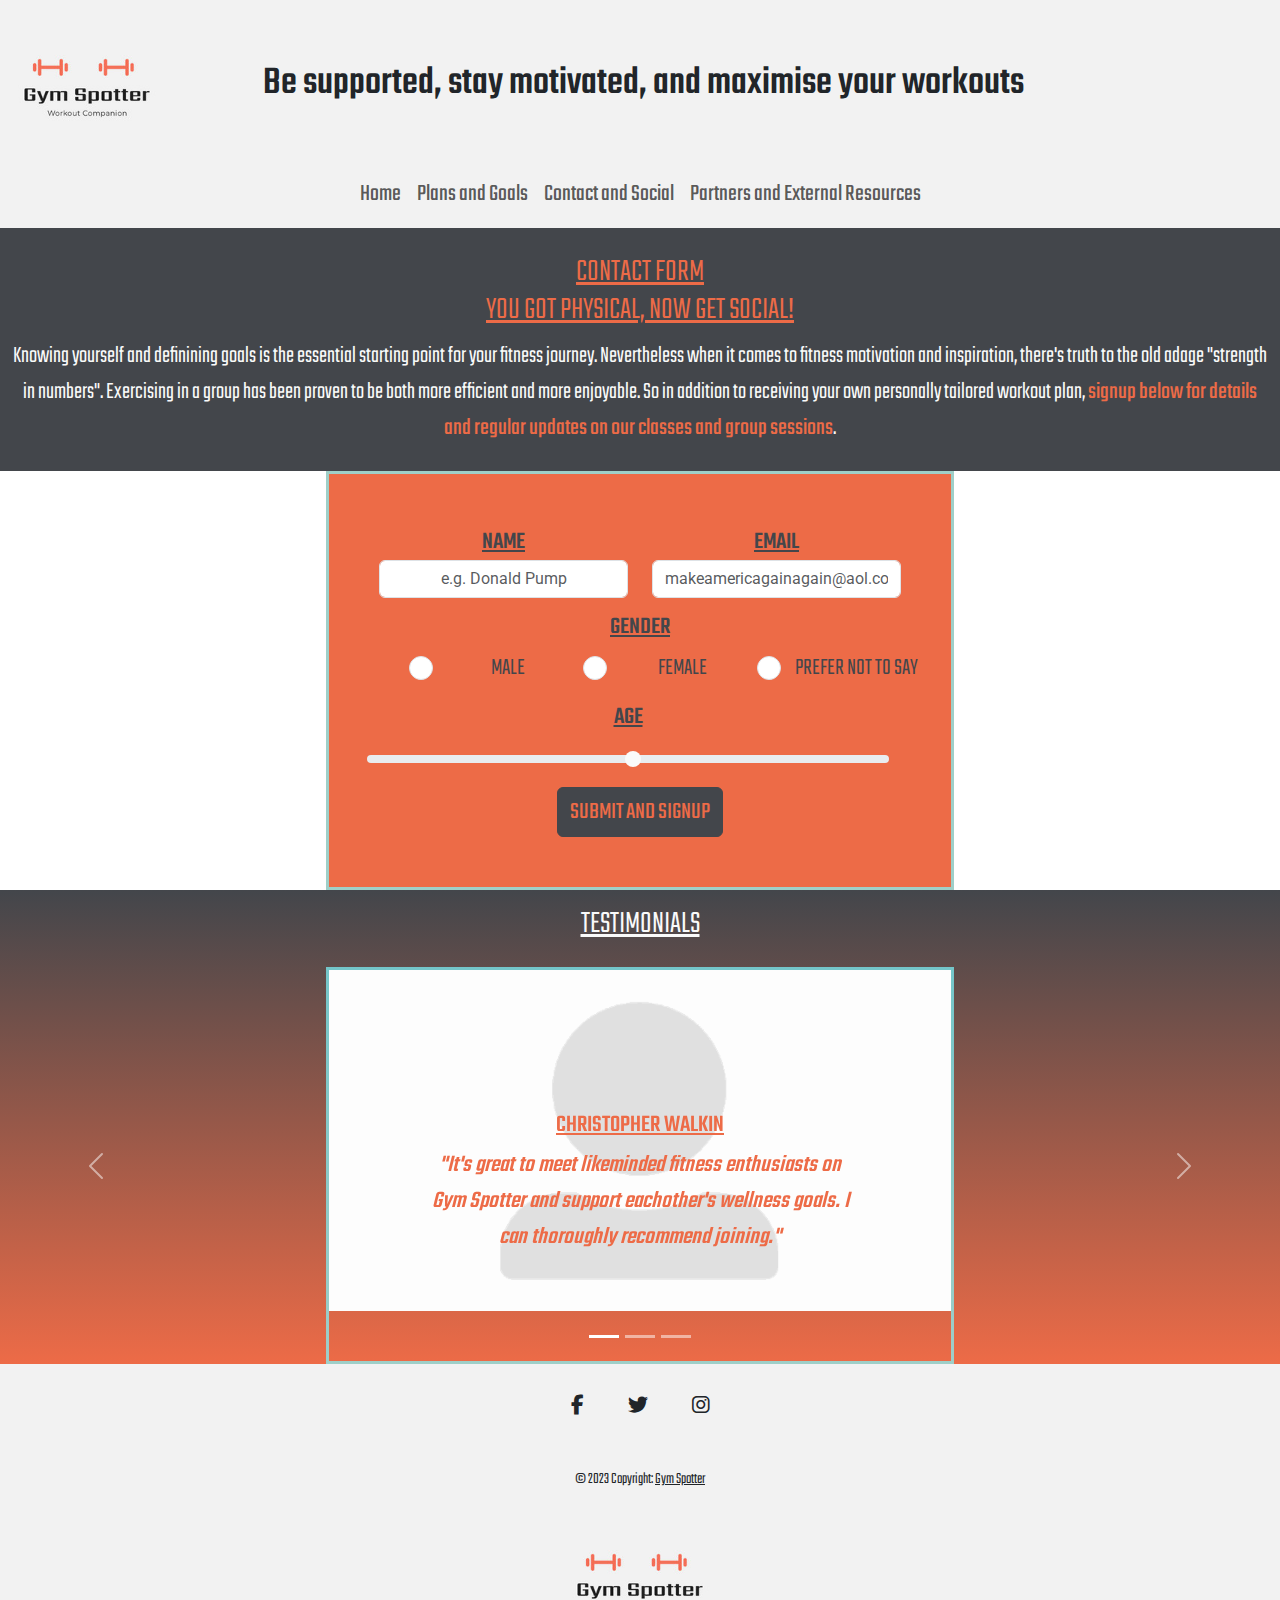
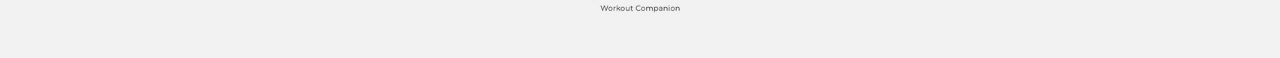
<file: contact.html>
<!DOCTYPE html>
<html lang="en">

<head>
    <meta charset="UTF-8">
    <meta http-equiv="X-UA-Compatible" content="IE=edge">
    <meta name="viewport" content="width=device-width, initial-scale=1.0">
    <link rel="stylesheet" type="text/css"
        href="https://cdn.jsdelivr.net/npm/bootstrap@5.3.0-alpha3/dist/css/bootstrap.min.css">
    <link rel="preconnect" href="https://fonts.googleapis.com">
    <link rel="preconnect" href="https://fonts.gstatic.com" crossorigin>
    <link href="https://fonts.googleapis.com/css2?family=Roboto&family=Teko:wght@300;500&display=swap" rel="stylesheet">
    <link rel="stylesheet" href="https://cdnjs.cloudflare.com/ajax/libs/font-awesome/6.4.0/css/all.min.css">
    <link rel="stylesheet" type="text/css" href="assets/css/style.css">
    <title>Gym Spotter</title>
</head>
<body>

    <!-- Header same across all pages includes main navigation and heading -->
    <header>
        <nav class="navbar navbar-expand-sm navbar-light container-fluid flex-column">
            <div class="d-flex flex-column flex-md-row container-fluid justify-content-between align-items-center">
                <a class="navbar-brand navbar-logo" href="index.html">
                    <img src="assets/images/gym-spotter-logo.jpg" alt="Gym Spotter Logo">
                </a>
                <div class="title-text">
                    <h1>Be supported, stay motivated, and maximise your workouts</h1>
                </div>
                <div id="spacerbox"></div>
            </div>
            <button class="navbar-toggler align-self-start" type="button" data-bs-toggle="collapse"
                data-bs-target="#navbarNav" aria-controls="navbarNav" aria-expanded="false"
                aria-label="Toggle navigation">
                <span class="navbar-toggler-icon"></span>
            </button>
            <div class="collapse navbar-collapse" id="navbarNav">
                <ul class="navbar-nav">
                    <li class="nav-item">
                        <a class="nav-link" href="index.html">Home</a>
                    </li>
                    <li class="nav-item">
                        <a class="nav-link" href="plansandgoals.html">Plans and Goals</a>
                    </li>
                    <li class="nav-item active">
                        <a class="nav-link" href="contact.html">Contact and Social <span
                                class="sr-only">(current)</span></a>
                    </li>
                    <li class="nav-item">
                        <a class="nav-link" href="externalresources.html">Partners and External Resources</a>
                    </li>
                </ul>
            </div>
        </nav>
    </header>
    <main>

        <!-- Contact form section one for desktop and one for mobile -->
        <section>
            <div class="container-fluid d-none d-md-block social-intro">
                <h2>Contact Form <br>
                    You got physical, now get social!
                </h2>
                <p>
                    Knowing yourself and definining goals is the essential starting point for your fitness journey.
                    Nevertheless when it comes to fitness motivation and inspiration, there's truth to the old adage
                    "strength in numbers". Exercising in a group has been proven to be both more efficient and more
                    enjoyable. So in addition to receiving your own personally tailored workout plan, <strong>signup
                        below for details and regular updates on our classes and group sessions</strong>.
                </p>
            </div>

            <!--Mobile contact form first includes link to separate thank you page after submission-->
            <div class="mobile-social d-md-none">
                <h2>Contact Form <br>You got physical, now get social!
                </h2>
                <p>Group workouts are proven to be more effective, so signup to receive our full group class scheduling
                    as well as your personal plan and regular tips.</p>
                <div class="form-small">
                    <form class="d-md-none" action="thankyou.html" target="_blank">
                        <div class="row">
                            <div class="form-group col">
                                <label for="inputname-mobile">Name</label>
                                <input type="text" class="form-control" id="inputname-mobile" placeholder="e.g. Donald Pump">
                            </div>
                            <div class="form-group col">
                                <label for="inputemail-mobile">Email</label>
                                <input type="email" class="form-control" id="inputemail-mobile"
                                    placeholder="makeamericagainagain@aol.com">
                            </div>
                        </div>
                        <div class="row gender-small g-0">
                            <label for="gender-small">Gender</label>
                            <div class="form-check">
                                <input class="form-check-input" type="radio" name="flexRadioDefault" id="male-mobile"
                                    value="male">
                                <label class="form-check-label" for="male-mobile">Male</label>
                            </div>
                            <div class="form-check">
                                <input class="form-check-input" type="radio" name="flexRadioDefault" id="female-mobile"
                                    value="female">
                                <label class="form-check-label" for="female-mobile">Female</label>
                            </div>
                            <div class="form-check">
                                <input class="form-check-input" type="radio" name="flexRadioDefault"
                                    id="notspecified-mobile" value="prefernottosay">
                                <label class="form-check-label" for="notspecified-mobile">Prefer Not To Say</label>
                            </div>
                        </div>
                        <div class="row mobile-age">
                            <div class="col-sm-2">
                                <label for="mobile-age">Age</label>
                                <br>
                                <input type="number" id="mobile-age">
                            </div>
                        </div>
                        <div class="form-submit-mobile">
                            <button type="submit" class="btn btn-primary submit-mobile">Submit and Signup</button>
                        </div>
                </div>
                </form>
            </div>
            </div>

            <!-- Desktop contact form includes link to separate thank you page after submission -->
            <div class="d-none d-md-block container-fluid form-background">
                <div class="contact-form-md">
                    <form class="d-none d-md-block" action="thankyou.html" target="_blank">
                        <div class="row">
                            <div class="form-group col-sm-6">
                                <label for="inputname">Name</label>
                                <input type="name" class="form-control" id="inputname" placeholder="e.g. Donald Pump">
                            </div>
                            <div class="form-group col-sm-6">
                                <label for="inputemail">Email</label>
                                <input type="email" class="form-control" id="inputemail"
                                    placeholder="makeamericagainagain@aol.com">
                            </div>
                        </div>
                        <div class="row d-none d-md-block gender">
                            <h3>Gender</h3>
                            <div class="row gender-radio">
                                <div class="form-check col-md-4">
                                    <input class="form-check-input" type="radio" name="flexRadioDefault" id="male"
                                        value="male">
                                    <label class="form-check-label" for="male">Male</label>
                                </div>
                                <div class="form-check col-md-4">
                                    <input class="form-check-input" type="radio" name="flexRadioDefault" id="female"
                                        value="female">
                                    <label class="form-check-label" for="female">Female</label>
                                </div>
                                <div class="form-check col-md-4">
                                    <input class="form-check-input" type="radio" name="flexRadioDefault"
                                        id="notspecified" value="prefernottosay">
                                    <label class="form-check-label" for="notspecified">Prefer Not To Say</label>
                                </div>
                            </div>
                            <div class="row age">
                                <label for="age" class="form-label">
                                    <h3>Age</h3>
                                </label>
                                <input type="range" id="age" class="form-range" min="18" max="65" id="age"
                                    oninput="rangevalue.innerText = this.value">
                                <p id="rangevalue"></p>
                            </div>
                            <div class="form-submit">
                                <button type="submit" class="btn btn-primary">Submit and Signup</button>
                            </div>
                </div>
            </div>

            </div>
        </section>

        <!-- Example testimonial section bootstrap carousel -->
        <section>
            <div class="carousel-container">
                <div>
                    <h2 class="testimonial-header">Testimonials
                    </h2>
                </div>
                <div id="testimonial-carousel" class="carousel slide" data-bs-ride="carousel">
                    <div class="carousel-indicators">
                        <button type="button" data-bs-target="#testimonial-carousel" data-bs-slide-to="0" class="active"
                            aria-current="true" aria-label="Slide 1"></button>
                        <button type="button" data-bs-target="#testimonial-carousel" data-bs-slide-to="1"
                            aria-label="Slide 2"></button>
                        <button type="button" data-bs-target="#testimonial-carousel" data-bs-slide-to="2"
                            aria-label="Slide 3"></button>
                    </div>
                    <div class="carousel-inner">
                        <div class="carousel-item active">
                            <img src="assets/images/testimonial-placeholder-2.png" class="d-block w-100 carousel-image"
                                alt="Testimonial 1">
                            <div class="carousel-caption d-block">
                                <h5>Christopher Walkin</h5>
                                <p><em>"It's great to meet likeminded fitness enthusiasts on Gym Spotter and support
                                        eachother's wellness goals. I can thoroughly recommend joining."</em></p>
                            </div>
                        </div>
                        <div class="carousel-item">
                            <img src="assets/images/testimonial-placeholder-2.png" class="d-block w-100 carousel-image"
                                alt="Testimonial 2">
                            <div class="carousel-caption d-block">
                                <h5>Marge Slimson</h5>
                                <p><em>"Gym Spotter's wealth of information has given me the knowledge and confidence to
                                        develop my own workout plan, and what's more - stick to it!"</em></p>
                            </div>
                        </div>
                        <div class="carousel-item">
                            <img src="assets/images/testimonial-placeholder-2.png" class="d-block w-100 carousel-image"
                                alt="Testimonial 3">
                            <div class="carousel-caption d-block">
                                <h5>Jonny B. Liftin</h5>
                                <p><em>"I love bossing the group sessions and showing everyone how strong I am, but if
                                        anything the groups and plans could be even tougher."</em></p>
                            </div>
                        </div>
                    </div>
                    <button class="carousel-control-prev" type="button" data-bs-target="#testimonial-carousel"
                        data-bs-slide="prev">
                        <span class="carousel-control-prev-icon" aria-hidden="true"></span>
                        <span class="visually-hidden">Previous</span>
                    </button>
                    <button class="carousel-control-next" type="button" data-bs-target="#testimonial-carousel"
                        data-bs-slide="next">
                        <span class="carousel-control-next-icon" aria-hidden="true"></span>
                        <span class="visually-hidden">Next</span>
                    </button>
                </div>
            </div>
        </section>
    </main>

    <!-- Footer including logo and external social media links same across all pages -->
    <footer>
        <div class="text-center text-white social-footer">
            <div class="container pt-3">
                <section class="mb-3">
                    <a class="btn btn-link btn-floating btn-lg text-dark m-1" aria-label="Facebook Link"
                        href="https://www.facebook.com/" target="_blank" role="button" data-mdb-ripple-color="dark"><i
                            class="fab fa-facebook-f"></i></a>
                    <a class="btn btn-link btn-floating btn-lg text-dark m-1" aria-label="Twitter Link"
                        href="https://twitter.com/" target="_href" role="button" data-mdb-ripple-color="dark"><i
                            class="fab fa-twitter"></i></a>
                    <a class="btn btn-link btn-floating btn-lg text-dark m-1" aria-label="Instagram Link"
                        href="https://www.instagram.com/" target="_blank" role="button" data-mdb-ripple-color="dark"><i
                            class="fab fa-instagram"></i></a>
            </div>
            </section>
            <div class="text-center text-dark p-3 copy-div">
                © 2023 Copyright:
                <a class="text-dark" href="index.html">Gym Spotter</a>
            </div>

            <div class="footer-logo">
                <a class="navbar-brand navbar-logo" href="index.html">
                    <img src="assets/images/gym-spotter-logo.jpg" alt="Gym Spotter Logo">
                </a>
            </div>
    </footer>

    <!-- Scripts -->
    <script src="https://cdnjs.cloudflare.com/ajax/libs/bootstrap/5.3.0/js/bootstrap.min.js"
        integrity="sha512-3dZ9wIrMMij8rOH7X3kLfXAzwtcHpuYpEgQg1OA4QAob1e81H8ntUQmQm3pBudqIoySO5j0tHN4ENzA6+n2r4w=="
        crossorigin="anonymous" referrerpolicy="no-referrer"></script>
</body>
</html>
</file>
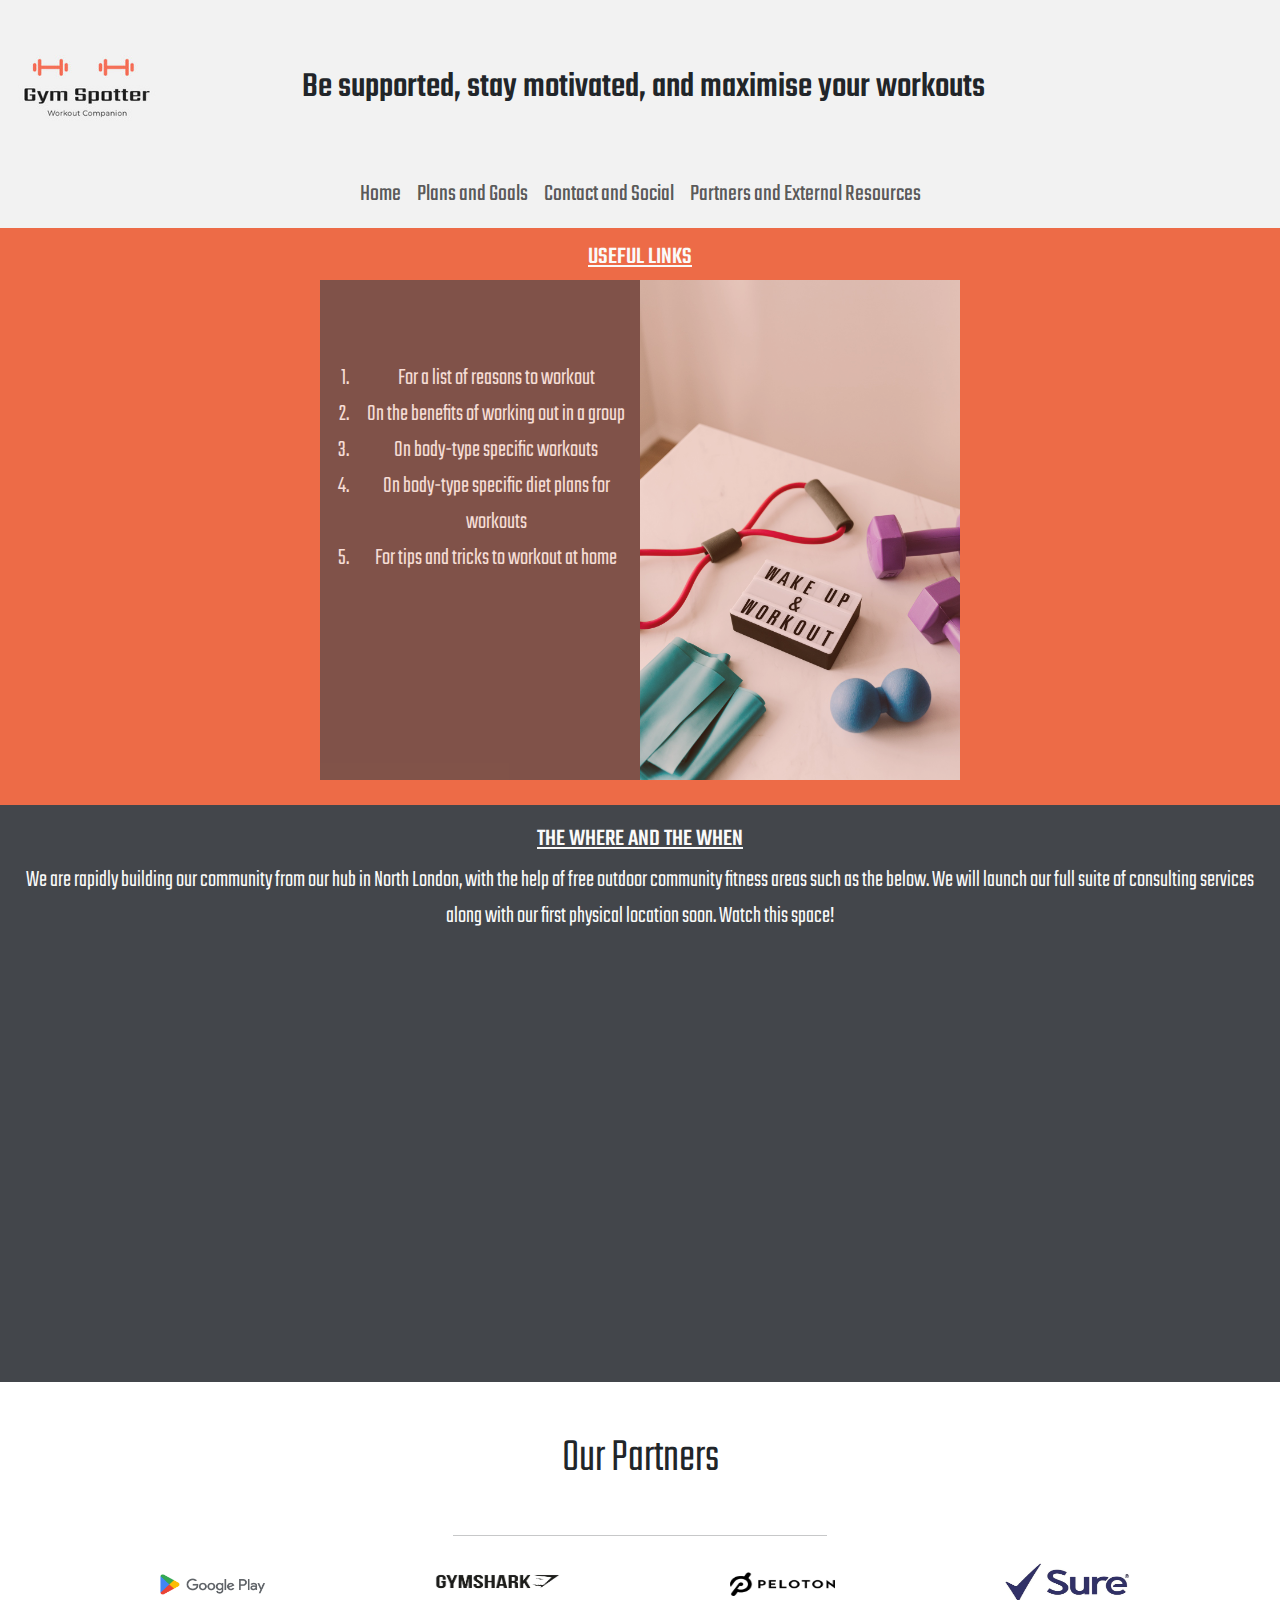
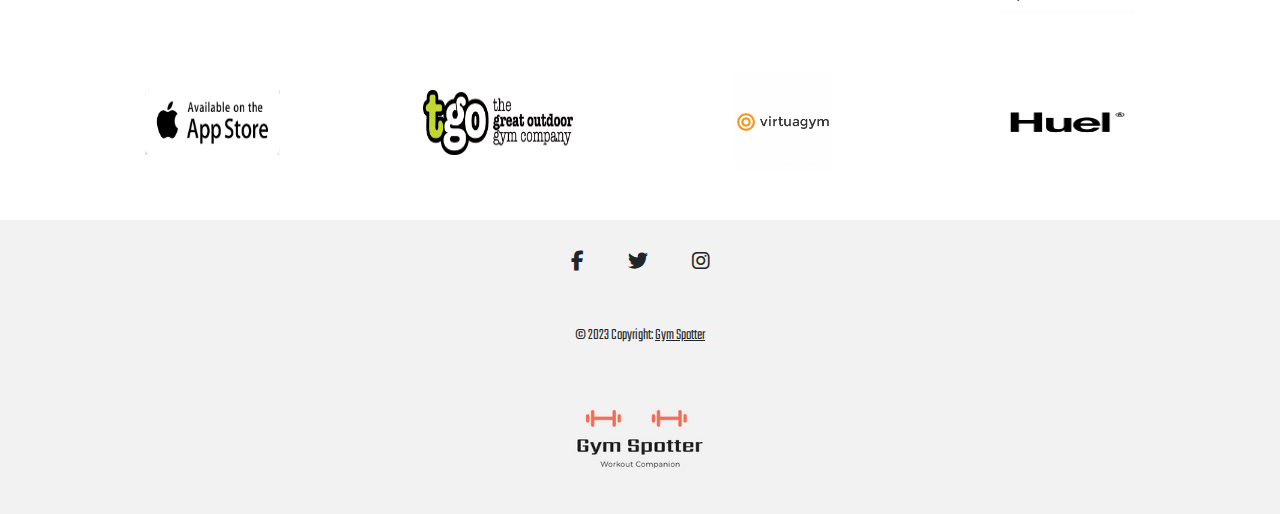
<file: externalresources.html>
<!DOCTYPE html>
<html lang="en">

<head>
    <meta charset="UTF-8">
    <meta http-equiv="X-UA-Compatible" content="IE=edge">
    <meta name="viewport" content="width=device-width, initial-scale=1.0">
    <link rel="stylesheet" type="text/css"
        href="https://cdn.jsdelivr.net/npm/bootstrap@5.3.0-alpha3/dist/css/bootstrap.min.css">
    <link rel="preconnect" href="https://fonts.googleapis.com">
    <link rel="preconnect" href="https://fonts.gstatic.com" crossorigin>
    <link href="https://fonts.googleapis.com/css2?family=Roboto&family=Teko:wght@300;500&display=swap" rel="stylesheet">
    <link rel="stylesheet" href="https://cdnjs.cloudflare.com/ajax/libs/font-awesome/6.4.0/css/all.min.css">
    <link rel="stylesheet" type="text/css" href="assets/css/style.css">
    <title>Gym Spotter</title>
</head>

<body>

    <!-- Header same across all pages includes main navigation and heading -->
    <header>
        <nav class="navbar navbar-expand-sm navbar-light container-fluid flex-column">
            <div class="d-flex flex-column flex-md-row container-fluid justify-content-between align-items-center">
                <a class="navbar-brand navbar-logo" href="index.html">
                    <img src="assets/images/gym-spotter-logo.jpg" alt="Gym Spotter Logo">
                </a>
                <div class="title-text">Be supported, stay motivated, and maximise your workouts</div>
                <div id="spacerbox"></div>
            </div>
            <button class="navbar-toggler align-self-start" type="button" data-bs-toggle="collapse"
                data-bs-target="#navbarNav" aria-controls="navbarNav" aria-expanded="false"
                aria-label="Toggle navigation">
                <span class="navbar-toggler-icon"></span>
            </button>
            <div class="collapse navbar-collapse" id="navbarNav">
                <ul class="navbar-nav">
                    <li class="nav-item">
                        <a class="nav-link" href="index.html">Home</a>
                    </li>
                    <li class="nav-item">
                        <a class="nav-link" href="plansandgoals.html">Plans and Goals</a>
                    </li>
                    <li class="nav-item">
                        <a class="nav-link" href="contact.html">Contact and Social</a>
                    </li>
                    <li class="nav-item active">
                        <a class="nav-link" href="externalresources.html ">Partners and External Resources<span
                                class="sr-only">(current)</span></a>
                    </li>
                </ul>
            </div>
        </nav>
    </header>
    <section class="resources">
        <h2 class="resources-header">
            Useful Links
        </h2>
        <div class="resources-container">
            <div class="d-none d-lg-block links-container">
                <ol class="links-list">
                    <li><a target="_blank"
                            href="https://dailyburn.com/life/fitness/workout-motivation-beyond-perfect-body">For a list
                            of reasons to workout</a>
                    </li>
                    <li><a target="_blank"
                            href="https://www.nbcnews.com/better/health/why-you-should-work-out-crowd-ncna798936">On the
                            benefits of working out in a group</a>
                    </li>
                    <li><a target="_blank"
                            href="https://www.runtastic.com/blog/en/body-type-workouts/#:~:text=The%20three%20body%20types%20are,fat%20from%20the%20image%20below">On
                            body-type specific workouts</a>
                    </li>
                    <li><a target="_blank" href="https://www.bodybuilding.com/fun/becker3.htm">On body-type specific
                            diet plans for workouts</a>
                    </li>
                    <li><a target="_blank"
                            href="https://www.nerdfitness.com/blog/the-7-best-at-home-workout-routines-the-ultimate-guide-for-training-without-a-gym/">For
                            tips and tricks to workout at home</a>
                    </li>
                </ol>
            </div>
            <div class="d-none d-lg-block links-image">
                <img src="assets/images/pexels-karolina-grabowska-4397840.jpg" alt="workout links image">
            </div>
        </div>
        <div class="d-block d-lg-none mobile-resources">
            <img src="assets/images/pexels-marga-ramos-garcía-16567046.jpg" alt="mobile resources image">
            <div class="mobile-links-list">
                <ol class="links-list-mobile">
                    <li><a target="_blank"
                            href="https://dailyburn.com/life/fitness/workout-motivation-beyond-perfect-body">For a list
                            of reasons to workout</a>
                    </li>
                    <li><a target="_blank"
                            href="https://www.nbcnews.com/better/health/why-you-should-work-out-crowd-ncna798936">On the
                            benefits of working out in a group</a>
                    </li>
                    <li><a target="_blank"
                            href="https://www.runtastic.com/blog/en/body-type-workouts/#:~:text=The%20three%20body%20types%20are,fat%20from%20the%20image%20below">On
                            body-type specific workouts</a>
                    </li>
                    <li><a target="_blank" href="https://www.bodybuilding.com/fun/becker3.htm">On body-type specific
                            diet plans for workouts</a>
                    </li>
                    <li><a target="_blank"
                            href="https://www.nerdfitness.com/blog/the-7-best-at-home-workout-routines-the-ultimate-guide-for-training-without-a-gym/">For
                            tips and tricks to workout at home</a>
                    </li>
                </ol>
            </div>
        </div>
    </section>
    <section>
        <div class="container-fluid map-container">
            <h2> The Where and The When
            </h2>
            <p>We are rapidly building our community from our hub in North London, with the help of free outdoor
                community fitness areas such as the below. We will launch our full suite of consulting services along
                with our first physical location soon. Watch this space!</p>
            <div class="d-md-none mobile-google-map width=100% height=100%">
                <iframe
                    src="https://www.google.com/maps/embed?pb=!1m16!1m12!1m3!1d79339.33725813685!2d-0.20446432401099152!3d51.58006983892908!2m3!1f0!2f0!3f0!3m2!1i1024!2i768!4f13.1!2m1!1sFree%20Fitness%20Park%20Near%20Me!5e0!3m2!1sen!2suk!4v1688244743095!5m2!1sen!2suk"
                    style="border:0;" allowfullscreen="" loading="lazy"
                    referrerpolicy="no-referrer-when-downgrade"></iframe>
            </div>
            <div class="d-none d-md-block google-map">
                <iframe class="google-map-large"
                    src="https://www.google.com/maps/embed?pb=!1m16!1m12!1m3!1d79339.33725813685!2d-0.20446432401099152!3d51.58006983892908!2m3!1f0!2f0!3f0!3m2!1i1024!2i768!4f13.1!2m1!1sFree%20Fitness%20Park%20Near%20Me!5e0!3m2!1sen!2suk!4v1688244743095!5m2!1sen!2suk"
                    style="border:0;" allowfullscreen="" loading="lazy"
                    referrerpolicy="no-referrer-when-downgrade"></iframe>
            </div>
        </div>
    </section>
    <section class="py-5 py-xl-6">
        <div>
            <div class="row justify-content-md-center g-0">
                <div class="col-12 col-md-10 col-lg-8 col-xl-7 col-xxl-6">
                    <h2 class="mb-3 display-5 text-center">Our Partners</h2>
                    <p class="text-secondary mb-4 mb-md-5">
                        <hr class="w-50 mx-auto mb-0 mb-2">
                </div>
            </div>
        </div>

        <div class="container overflow-hidden">
            <div class="row gy-5 gy-md-6">
                <div class="col-6 col-md-3 align-self-center text-center">
                    <img src="assets/images/google-play-image.png" width="125" height="65" alt="Google Play Logo">
                </div>
                <div class="col-6 col-md-3 align-self-center text-center">
                    <img src="assets/images/gym-shark-logo.jpg" width="125" height="80" alt="Gym Shark Logo">
                </div>
                <div class="col-6 col-md-3 align-self-center text-center">
                    <img src="assets/images/peloton-logo.png" width="105" height="80" alt="Peloton Logo">
                </div>
                <div class="col-6 col-md-3 align-self-center text-center">
                    <img src="assets/images/sure-logo.jpg" width="135" height="60" alt="Sure Logo">
                </div>
                <div class="col-6 col-md-3 align-self-center text-center">
                    <img src="assets/images/app-store-logo.jpg" width="135" height="65" alt="App Store Logo">
                </div>
                <div class="col-6 col-md-3 align-self-center text-center">
                    <img src="assets/images/tgo-logo.png" width="150" height="65"
                        alt="The Great Outdoor Gym Company Logo">
                </div>
                <div class="col-6 col-md-3 align-self-center text-center">
                    <img src="assets/images/virtuagym-logo.png" width="100" height="100" alt="Virtua Gym Logo">
                </div>
                <div class="col-6 col-md-3 align-self-center text-center">
                    <img src="assets/images/huel-logo.png" width="125" height="65" alt="Huel Logo">
                </div>
            </div>
        </div>
    </section>
    <footer>
        <div class="text-center text-white social-footer">
            <div class="container pt-3 mb-3">
                <a class="btn btn-link btn-floating btn-lg text-dark m-1" aria-label="Facebook Link"
                    href="https://www.facebook.com/" target="_blank" role="button" data-mdb-ripple-color="dark"><i
                        class="fab fa-facebook-f"></i></a>
                <a class="btn btn-link btn-floating btn-lg text-dark m-1" aria-label="Twitter Link"
                    href="https://twitter.com/" target="_blank" role="button" data-mdb-ripple-color="dark"><i
                        class="fab fa-twitter"></i></a>
                <a class="btn btn-link btn-floating btn-lg text-dark m-1" aria-label="Instagram Link"
                    href="https://www.instagram.com/" target="_blank" role="button" data-mdb-ripple-color="dark"><i
                        class="fab fa-instagram"></i></a>
            </div>
            <div class="text-center text-dark p-3 copy-div">
                © 2023 Copyright:
                <a class="text-dark" href="index.html">Gym Spotter</a>
            </div>

            <div class="footer-logo">
                <a class="navbar-brand navbar-logo" href="index.html">
                    <img src="assets/images/gym-spotter-logo.jpg" alt="Gym Spotter Logo">
                </a>
            </div>
        </div>
    </footer>

    <!-- Scripts -->
    <script src="https://cdnjs.cloudflare.com/ajax/libs/bootstrap/5.3.0/js/bootstrap.min.js"
        integrity="sha512-3dZ9wIrMMij8rOH7X3kLfXAzwtcHpuYpEgQg1OA4QAob1e81H8ntUQmQm3pBudqIoySO5j0tHN4ENzA6+n2r4w=="
        crossorigin="anonymous" referrerpolicy="no-referrer"></script>
</body>

</html>
</file>
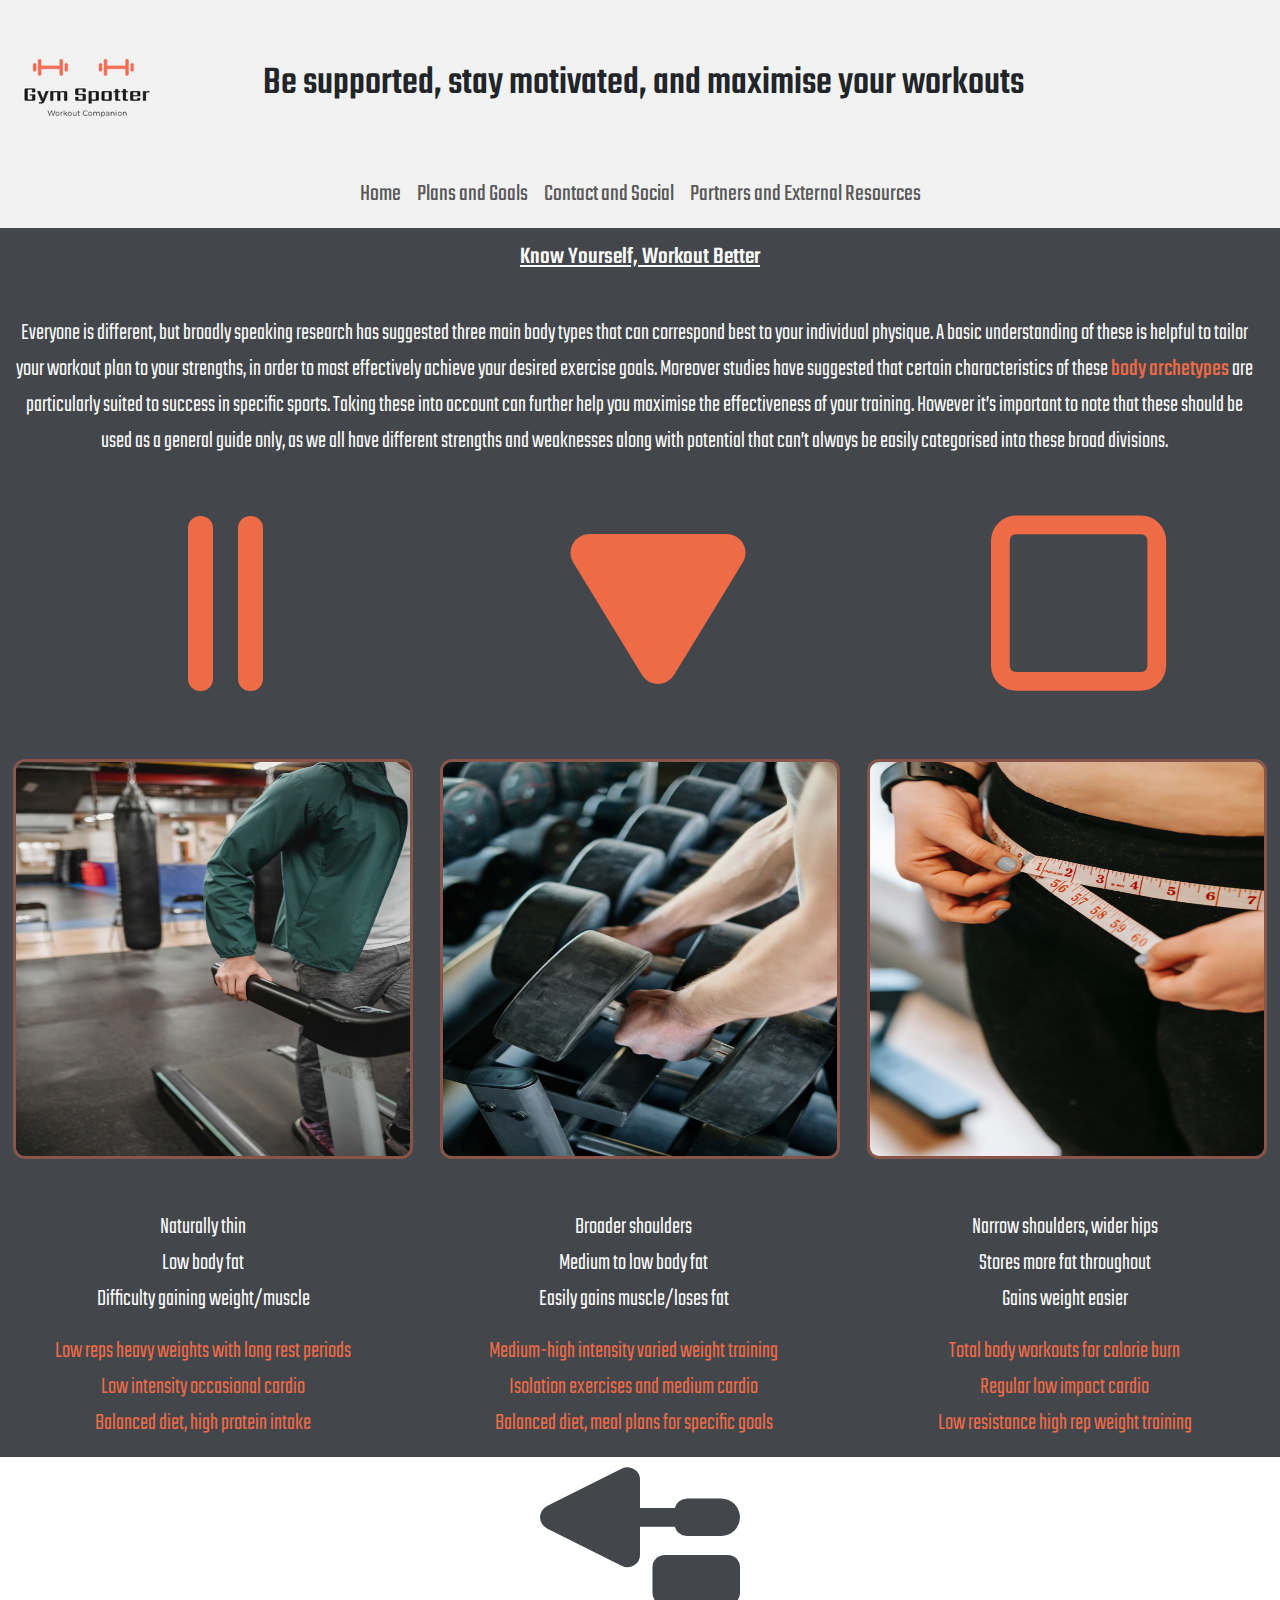
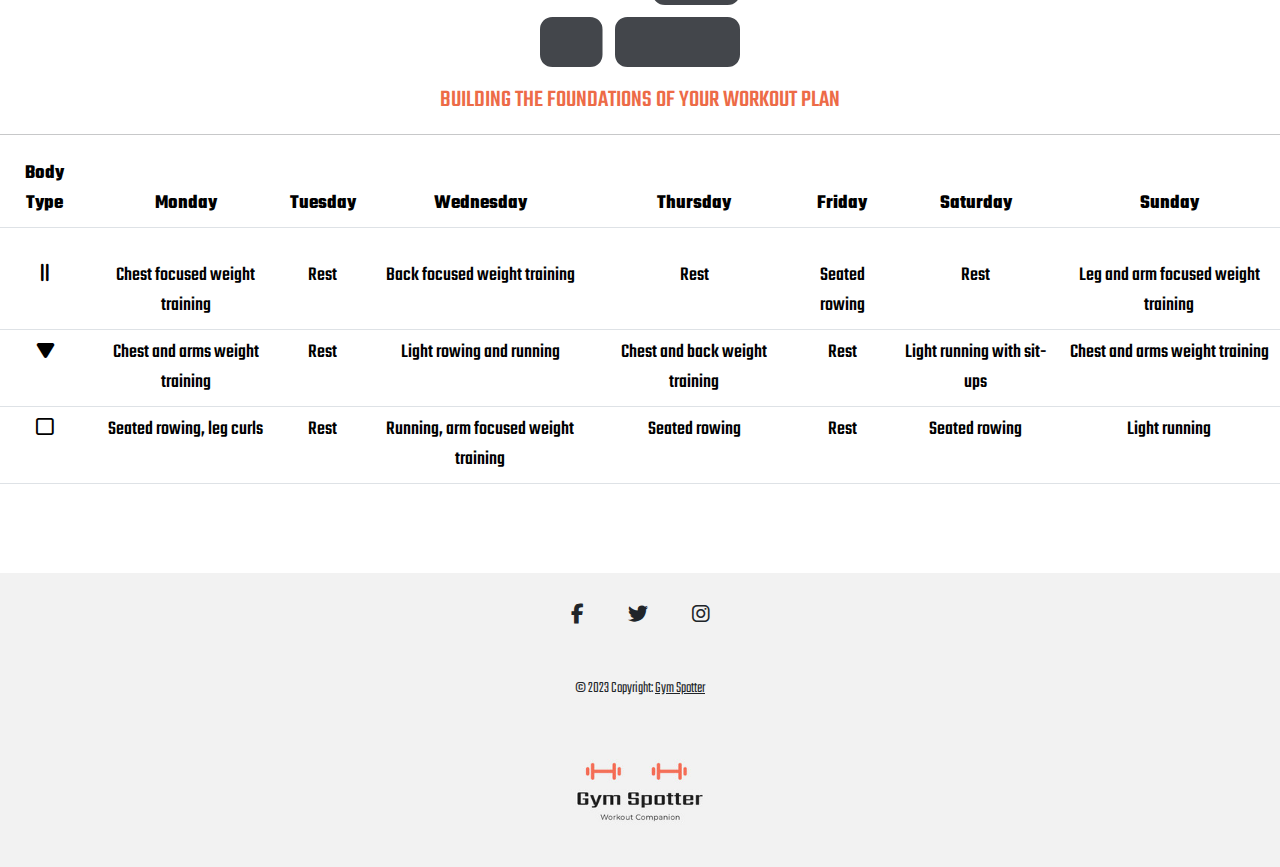
<file: plansandgoals.html>
<!DOCTYPE html>
<html lang="en">

<head>
    <meta charset="UTF-8">
    <meta http-equiv="X-UA-Compatible" content="IE=edge">
    <meta name="viewport" content="width=device-width, initial-scale=1.0">
    <link rel="stylesheet" type="text/css"
        href="https://cdn.jsdelivr.net/npm/bootstrap@5.3.0-alpha3/dist/css/bootstrap.min.css">
    <link rel="preconnect" href="https://fonts.googleapis.com">
    <link rel="preconnect" href="https://fonts.gstatic.com" crossorigin>
    <link href="https://fonts.googleapis.com/css2?family=Roboto&family=Teko:wght@300;500&display=swap" rel="stylesheet">
    <link rel="stylesheet" href="https://cdnjs.cloudflare.com/ajax/libs/font-awesome/6.4.0/css/all.min.css">
    <link rel="stylesheet" type="text/css" href="assets/css/style.css">
    <title>Gym Spotter</title>
</head>

<body>
    <!-- Header same across all pages includes main navigation and heading -->
    <header>
        <nav class="navbar navbar-expand-sm navbar-light container-fluid flex-column">
            <div class="d-flex flex-column flex-md-row container-fluid justify-content-between align-items-center">
                <a class="navbar-brand navbar-logo" href="index.html">
                    <img src="assets/images/gym-spotter-logo.jpg" alt="Gym Spotter Logo">
                </a>
                <div class="title-text">
                    <h1>Be supported, stay motivated, and maximise your workouts</h1>
                </div>
                <div id="spacerbox"></div>
            </div>

             <!-- Navbar toggler for responsive design -->
            <button class="navbar-toggler align-self-start" type="button" data-bs-toggle="collapse"
                data-bs-target="#navbarNav" aria-controls="navbarNav" aria-expanded="false"
                aria-label="Toggle navigation">
                <span class="navbar-toggler-icon"></span>
            </button>
            <div class="collapse navbar-collapse" id="navbarNav">
                <ul class="navbar-nav">
                    <li class="nav-item">
                        <a class="nav-link" href="index.html">Home</a>
                    </li>
                    <li class="nav-item">
                        <a class="nav-link" href="plansandgoals.html">Plans and Goals <span
                                class="sr-only">(current)</span></a>
                    </li>
                    <li class="nav-item">
                        <a class="nav-link" href="contact.html">Contact and Social</a>
                    </li>
                    <li class="nav-item active">
                        <a class="nav-link" href="externalresources.html ">Partners and External Resources</a>
                    </li>
                </ul>
            </div>
        </nav>
    </header>

     <!-- Main informational part of the site -->
    <section>
        <div class="p2-section-1">
            <h2 class="plan-header">Know Yourself, Workout Better</h2>
            <div class="d-md-none mobile-header-plan">
                <ol class="mobile-steps">
                    <li>Understand your body type</li>
                    <li>Plan your workouts and diet accordingly</li>
                    <li>Stay motivated, stay committed </li>
                </ol>
            </div>
            <div class="d-none d-md-block row row-archetypes">
                <div class="row">
                    <div class="d-none d-md-block col-lg-12">
                        <p class="type-text">Everyone is different, but broadly speaking research has suggested three
                            main body types that can correspond best to your individual physique. A basic understanding
                            of these is helpful to tailor your workout plan to your strengths, in order to most
                            effectively achieve your desired exercise goals. Moreover studies have suggested that
                            certain characteristics of these <strong>body archetypes</strong> are particularly suited to
                            success in specific sports. Taking these into account can further help you maximise the
                            effectiveness of your training. However it’s important to note that these should be used as
                            a general guide only, as we all have different strengths and weaknesses along with potential
                            that can’t always be easily categorised into these broad divisions.</p>
                    </div>
                </div>

                <div class="d-none d-md-block">
                    <div class="row shapes">
                        <div class="col-4">
                            <div class="ecto">
                                <i class="fa-solid fa-grip-lines-vertical"></i>
                            </div>
                        </div>
                        <div class="col-4">
                            <div class="meso">
                                <i class="fa-solid fa-play"></i>
                            </div>
                        </div>
                        <div class="col-4">
                            <div class="endo">
                                <i class="fa-regular fa-square"></i>
                            </div>
                        </div>
                    </div>
                </div>
            </div>
        </div>
    </section>

    <!-- Inidcative images of three main body types -->
    <section class="p2-section-two">
        <div class="d-none d-xl-block">
            <div class="row body-type-images">
                <div class="col-lg-4"><img src=assets/images/pexels-julia-larson-6455840.jpg class="ecto-image"
                        alt="ectomorph"></div>
                <div class="col-lg-4"><img src=assets/images/pexels-ivan-samkov-4164849.jpg class="meso-image"
                        alt="mesomorph"></div>
                <div class="col-lg-4"><img src=assets/images/pexels-andres-ayrton-6551070.jpg class="endo-image"
                        alt="endomorph"></div>
            </div>
        </div>

        <!-- Basic description of these body types and relevant workout plan outlines for each -->
        <div class="d-none d-xl-block">
            <div class="row body-type-plans">
                <div class="col-lg-4">
                    <p class="type-description">Naturally thin<br>
                        Low body fat<br>
                        Difficulty gaining weight/muscle</p>
                    <p id="ecto-action">Low reps heavy weights with long rest periods<br>
                        Low intensity occasional cardio<br>
                        Balanced diet, high protein intake
                    </p>
                </div>
                <div class="col-lg-4">
                    <p class="type-description">Broader shoulders<br>
                        Medium to low body fat<br>
                        Easily gains muscle/loses fat</p>
                    <p id="meso-action">Medium-high intensity varied weight training<br>
                        Isolation exercises and medium cardio<br>
                        Balanced diet, meal plans for specific goals
                    </p>
                </div>
                <div class="col-lg-4">
                    <p class="type-description">Narrow shoulders, wider hips<br>
                        Stores more fat throughout<br>
                        Gains weight easier</p>
                    <p id="endo-action">Total body workouts for calorie burn<br>
                        Regular low impact cardio<br>
                        Low resistance high rep weight training
                    </p>
                </div>
            </div>
        </div>
    </section>

    <!-- Responsive section for small screen sizes with image to convey message and scaled down schedule table -->
    <section class="p2-section-three">
        <div class="d-xl-none planner-small">
            <h3 class="planner-small-header">
                Weekly Workout Planner
            </h3>
            <img src=assets/images/pexels-mikhail-nilov-6740173.jpg class="d-xl-none img-fluid plan-board"
                alt="Workout Planner Image">
        </div>
        <div>
            <table class="d-lg-none table plan-table-small">
                <thead>
                    <tr>
                        <th scope="col-3">Body Type</th>
                        <th scope="col-3">Weight Training</th>
                        <th scope="col-3">Cardio Training</th>
                        <th scope="col-3">Rest Day</th>
                    </tr>
                </thead>
                <tbody>
                    <tr>
                        <td scope="col-3"><i class="fa-solid fa-grip-lines-vertical plan-icon"></i></td>
                        <td scope="col-3">Monday, Tuesday, Friday, Sunday</td>
                        <td scope="col-3">Thursday, Sunday</td>
                        <td scope="col-3">Wednesday, Saturday</td>
                    </tr>
                    <tr>
                        <td scope="col-3"><i class="fa-solid fa-play plan-icon plan-icon-meso"></i></td>
                        <td scope="col-3">Monday, Tuesday, Friday, Saturday</td>
                        <td scope="col-3">Thursday, Sunday</td>
                        <td scope="col-3">Wednesday</td>
                    </tr>
                    <tr>
                        <td scope="col-3"><i class="fa-regular fa-square plan-icon"></i></td>
                        <td scope="col-3">Thursday, Saturday</td>
                        <td scope="col-3">Tuesday, Wednesday, Sunday</td>
                        <td scope="col-3">Monday, Friday</td>
                    </tr>
                </tbody>
            </table>

            <!-- Full workout table plan for each body type -->
            <div class="d-none d-lg-block plan-table-med">
                <table class="table">
                    <thead>
                        <tr>
                            <th scope="col">Body Type</th>
                            <th scope="col">Monday</th>
                            <th scope="col">Tuesday</th>
                            <th scope="col">Wednesday</th>
                            <th scope="col">Thursday</th>
                            <th scope="col">Friday</th>
                            <th scope="col">Saturday</th>
                            <th scope="col">Sunday</th>
                        </tr>
                    </thead>
                    <tbody class="d-none d-lg-flex justify-content-center flex-column align-items-center">
                        <tr class="row foundation-icon-tr">
                            <tr class="foundation-icon"><i class="fa-solid fa-trowel-bricks"></i>
                                <span class="sr-only">Building your workout plan</span>
                            </tr>
                        </tr>
                        <tr class="row">
                            <p class="foundation-icon-text">Building the foundations of your workout plan</p>
                        </tr>
                    </tbody>
                    <hr>
                    <tbody>
                        <tr>
                            <td scope="row"><i class="fa-solid fa-grip-lines-vertical"></i></th>
                            <td scope="col">Chest focused weight training</td>
                            <td scope="col">Rest</td>
                            <td scope="col">Back focused weight training</td>
                            <td scope="col">Rest</td>
                            <td scope="col">Seated rowing</td>
                            <td scope="col">Rest</td>
                            <td scope="col">Leg and arm focused weight training</td>
                        </tr>
                        <tr>
                            <td scope="row"><i class="fa-solid fa-play table-large-play"></i></th>
                            <td scope="col">Chest and arms weight training</td>
                            <td scope="col">Rest</td>
                            <td scope="col">Light rowing and running</td>
                            <td scope="col">Chest and back weight training</td>
                            <td scope="col">Rest</td>
                            <td scope="col">Light running with sit-ups</td>
                            <td scope="col">Chest and arms weight training</td>
                        <tr>
                            <td scope="row"><i class="fa-regular fa-square"></i></th>
                            <td scope="col">Seated rowing, leg curls</td>
                            <td scope="col">Rest</td>
                            <td scope="col">Running, arm focused weight training</td>
                            <td scope="col">Seated rowing</td>
                            <td scope="col">Rest</td>
                            <td scope="col">Seated rowing</td>
                            <td scope="col">Light running</td>
                        </tr>
                    </tbody>
                </table>
            </div>
    </section>

    <!-- Mobile relevant call to action with links -->
    <section class="d-lg-none mobile-app">
        <h4>
            Why Not Download Our Mobile App For More Plans On The Go?
            </h2>
            <div class="flex app-button-container">
                <div class="google-mobile">
                    <img src="assets/images/google-play-button.jpg" alt="Google Play Button">
                </div>
                <div class="apple-mobile">
                    <img src="assets/images/apple-store-button.jpg" alt="Apple Store Button">
                </div>
            </div>
    </section>
    <div class="container-fluid ticker">
        <p class="ticker-text"> Pro tip - don't forget to stay hydrated at all times!
        </p>
    </div>
    <footer>
        <div class="text-center text-white social-footer">
            <div class="container pt-3">
                <section class="mb-3">
                    <a class="btn btn-link btn-floating btn-lg text-dark m-1" aria-label="Facebook Link"
                        href="https://www.facebook.com/" target="_blank" role="button" data-mdb-ripple-color="dark"><i
                            class="fab fa-facebook-f"></i></a>
                    <a class="btn btn-link btn-floating btn-lg text-dark m-1" aria-label="Twitter Link"
                        href="https://twitter.com/" target="_href" role="button" data-mdb-ripple-color="dark"><i
                            class="fab fa-twitter"></i></a>
                    <a class="btn btn-link btn-floating btn-lg text-dark m-1" aria-label="Instagram Link"
                        href="https://www.instagram.com/" target="_blank" role="button" data-mdb-ripple-color="dark"><i
                            class="fab fa-instagram"></i></a>
            </div>
            </section>
            <div class="text-center text-dark p-3 copy-div">
                © 2023 Copyright:
                <a class="text-dark" href="index.html">Gym Spotter</a>
            </div>

            <div class="footer-logo">
                <a class="navbar-brand navbar-logo" href="index.html">
                    <img src="assets/images/gym-spotter-logo.jpg" alt="Gym Spotter Logo">
                </a>
            </div>
    </footer>
    <script src="https://cdnjs.cloudflare.com/ajax/libs/bootstrap/5.3.0/js/bootstrap.min.js"
        integrity="sha512-3dZ9wIrMMij8rOH7X3kLfXAzwtcHpuYpEgQg1OA4QAob1e81H8ntUQmQm3pBudqIoySO5j0tHN4ENzA6+n2r4w=="
        crossorigin="anonymous" referrerpolicy="no-referrer"></script>
</body>
</html>
</file>
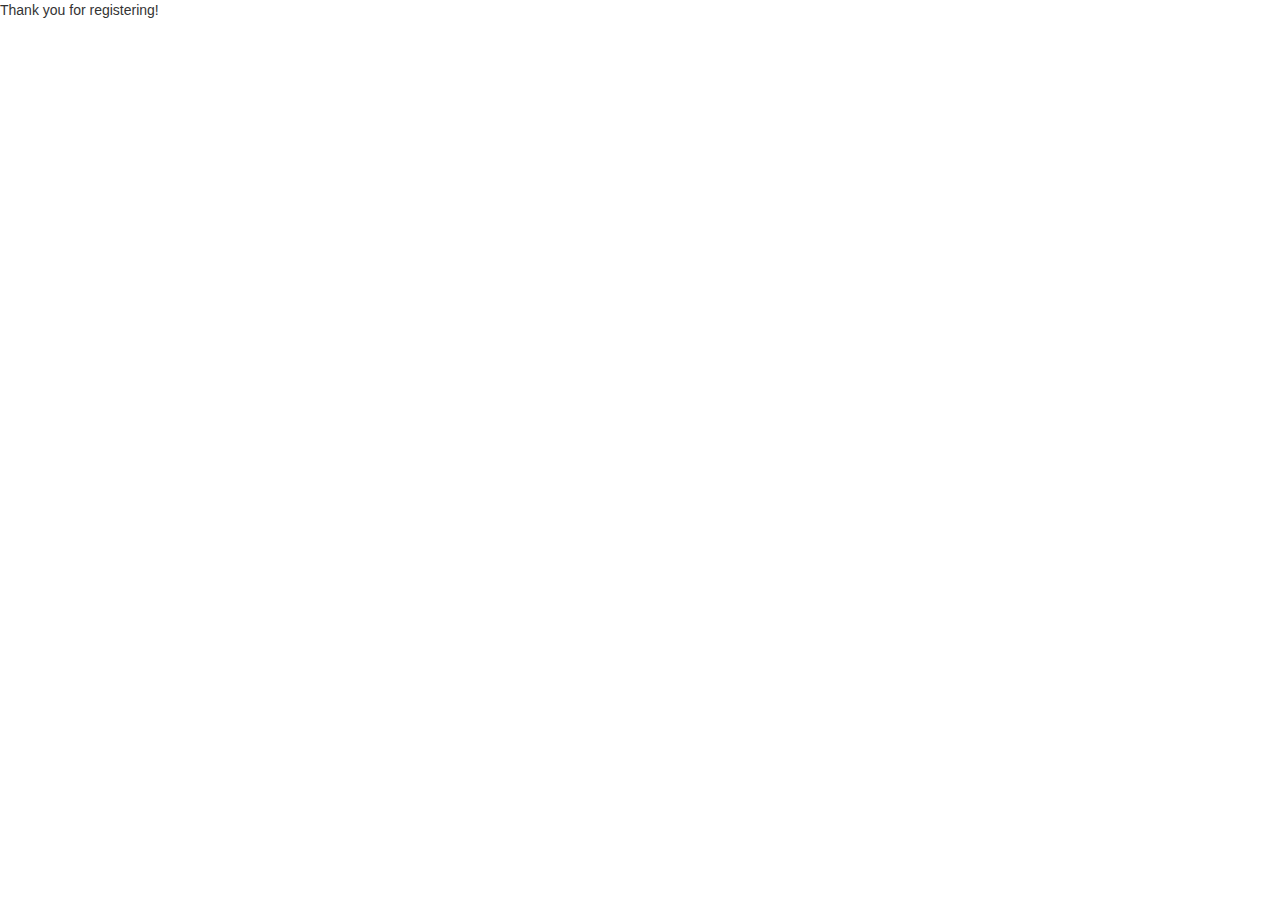
<file: thankyou.html>
<!DOCTYPE html>
<html lang="en">
<head>
<meta charset="UTF-8">
<meta name="viewport" content="width=device-width, initial-scale=1.0">
<meta http-equiv="X-UA-Compatible" content="ie=edge">
<meta name="Description" content="Enter your description here"/>
<link rel="stylesheet" href="https://cdnjs.cloudflare.com/ajax/libs/twitter-bootstrap/3.3.7/css/bootstrap.min.css">
<link rel="stylesheet" href="https://cdnjs.cloudflare.com/ajax/libs/font-awesome/5.15.4/css/all.min.css">
<link rel="stylesheet" href="assets/css/style.css">
<title>Thank You!</title>
</head>
<body>
Thank you for registering!
<script src="https://cdnjs.cloudflare.com/ajax/libs/jquery/3.5.1/jquery.min.js"></script>
<script src="https://cdnjs.cloudflare.com/ajax/libs/twitter-bootstrap/3.3.7/js/bootstrap.min.js"></script>
</body>
</html>
</file>
<file: assets/css/style.css>
/* Main Page Styling */

body,
html {
    height: 100%;
}

/* Header and Navigation Styling */

h1 {
    font-family: "teko", sans-serif;
    font-weight: 500;
}

h2 {
    font-family: "teko", sans-serif;
    font-weight: 300;
}

nav a {
    font-family: "teko", sans-serif;
    font-weight: 500;
}

h3 {
    font-family: "teko", sans-serif;
    font-weight: 300;
}

h4 {
    font-family: "teko", sans-serif;
    font-weight: 300;
}

.header-div {
    background-color: #F2F2F2;
}

.footer-container {
    background-color: #F2F2F2;
    margin-top: 0;
}

.hero-outer {
    position: relative;
}

.hero-image {
    height: auto;
    width: 100%;
    background: url("/assets/images/pexels-leon-ardho-1552242.jpg") no-repeat center center;
}

.cover-intro {
    width: 300px;
    height: 300px;
    bottom: 30px;
    right: 30px;
    position: absolute;
    background-color: rgba(237, 107, 71, 0.7);
    border-radius: 50%;
    text-align: center;
    display: grid;
    place-items: center;
    text-transform: uppercase;
}

.cover-intro-header {
    font-weight: 500;
}

.reasons-container {
    background-color: #ED6B47;
    width: 100%;
    font-family: "teko", sans-serif;
}

.homepage-section-heading {
    margin-top: 10px;
    font-family: "teko", sans-serif;
    font-weight: 500;
    font-size: 32px;
}

.reasons-columns {
    margin-top: 50px;
    margin-left: 5px;
    margin-right: 0px;
}

.three-reasons-icon {
    font-size: 36px;
}

ul {
    font-family: "teko", sans-serif;

}

.about-container {
    width: 100%;
    font-family: "teko", sans-serif;
    font-weight: 300;
    font-size: 32px;
    text-align: center;
}

.button-center {
    text-align: center;
    font-family: "teko", sans-serif;
    font-weight: 500;
}

.btn-info {
    width: 300px;
    height: 80px;
    font-size: 24px;
    background-color: #43464b;
    color: #ED6B47;
    margin-top: 20px;
    margin-bottom: 10px;
    border: 0px;
}

.btn-info:hover {
    background-color: #ED6B47;
    color: white;
}

.container-fluid {
    width: 100%;
}

.navbar-collapse {
    justify-content: right;
    padding-left: 0px;
}

.title-text {
    text-align: center;
    width: 80%;
    font-family: "teko", sans-serif;
    font-weight: 500;
    font-size: 36px;

}

.navbar {
    background-color: #F2F2F2;
}

.navbar-brand {
    margin-right: 0;
}

.navbar-brand img {
    width: 150px;
    height: 150px;
}

.navbar-nav li:hover {
    text-decoration: underline;
}

#spacerbox {
    width: 150px;

}

.social-footer {
    background-color: #F2F2F2;
    font-family: "teko", sans-serif;
    font-weight: 300;
}

.plan-header {
    font-family: "teko", sans-serif;
    font-weight: 500;
    font-size: 24px;
    color: #fafafa;
    text-decoration: underline;
    padding-top: 15px;
    padding-bottom: 5px;
}

.copy-div {
    background-color: #F2F2F2;
}

.fa-trowel-bricks {
    margin-top: 10px;
    color: rgba(67, 70, 75);
    font-size: 200px;
    margin-bottom: 15px;
}

.ticker {
    margin-left: 0;
    padding-left: 0;
    background-color: rgba(125, 249, 255, .7);
    position: fixed bottom;
    animation: fadeIn 3s;
    animation-fill-mode: forwards;
    animation-delay: 30s;
    animation-iteration-count: 10;
    animation-direction: alternate;
    opacity: 0;
    z-index: 1;
}

@keyframes fadeIn {
    from {
        opacity: 0;
    }

    to {
        opacity: .5;
    }
}

.ticker-text {
    color: #ED6B47;
    font-family: "teko", sans-serif;
    font-weight: 500;
    font-size: 18px;
    text-transform: uppercase;
    text-align: center;
    padding-top: 15px;
    padding-bottom: 15px;
}

.row-archetypes {
    padding-top: 25px;
    margin-left: 0;
    margin-bottom: 0;
    padding-right: 0;
}

.p2-section-1 {
    background-color: rgba(67, 70, 75);
    text-align: center;
}

.row-archetypes p {
    background-color: rgba(67, 70, 75);
    color: #fafafa;
}

.body-types {
    padding-left: 0;
    padding-right: 0;
    text-align: center;
    margin-top: 0px;
    background-color: rgba(67, 70, 75);
    border-top: 3px solid rgba(237, 107, 71, 0.4);

}

.type-text {
    margin-bottom: 0;
    margin-top: 5px;
    font-family: "teko", sans-serif;
    font-weight: 300;
    font-size: 24px;

}

strong {
    color: #ED6B47;
}

.shapes {
    margin-top: 0;
    margin-left: 0;
}

.ecto {
    font-size: 200px;
    color: #ED6B47;
}

.meso {
    transform: rotate(90deg);
    font-size: 200px;
    color: #ED6B47;
    text-align: center;
}

.endo {
    font-size: 200px;
    color: #ED6B47;
}

.body-type-images {
    text-align: center;
    background-color: rgba(67, 70, 75);
    margin-left: 0px;
    margin-right: 0px;
}

.ecto-image {
    width: 400px;
    height: 400px;
    border-style: solid;
    border-color: rgba(237, 107, 71, 0.4);
    border-radius: 3%;
}

.meso-image {
    width: 400px;
    height: 400px;
    border-style: solid;
    border-color: rgba(237, 107, 71, 0.4);
    border-radius: 3%;
}

.endo-image {
    width: 400px;
    height: 400px;
    border-style: solid;
    border-color: rgba(237, 107, 71, 0.4);
    border-radius: 3%;
}

.body-type-plans {
    margin-top: 0px;
    margin-right: 0;
    padding-top: 50px;
    text-align: center;
    background-color: rgba(67, 70, 75);
}


.type-description {
    font-family: "teko", sans-serif;
    font-weight: 300;
    font-size: 24px;
    color: #fafafa;
}

#ecto-action {
    font-family: "teko", sans-serif;
    font-weight: 300;
    font-size: 24px;
    color: #ED6B47;
}

#meso-action {
    font-family: "teko", sans-serif;
    font-weight: 300;
    font-size: 24px;
    color: #ED6B47;
}

#endo-action {
    font-family: "teko", sans-serif;
    font-weight: 300;
    font-size: 24px;
    color: #ED6B47;
}

.planner-med {
    text-align: center;
    margin-top: 25px;
    margin-right: 50px;
}

.planner-med-header:hover {
    text-decoration: underline;
}

.plan-table-small {
    font-family: "teko", sans-serif;
    font-weight: 300;
}

.plan-table-med {
    text-align: center;
    font-family: "teko", sans-serif;
    font-weight: 500;
    width: 100%;
    margin-left: auto;
    margin-right: auto;
    font-size: 20px;
}

.table-med {
    margin-top: 25px;
}

.table-large-play {
    transform: rotate(90deg);
}

.mobile-steps {
    font-family: "teko", sans-serif;
    font-weight: 300;
    font-size: 24px;
    color: #ED6B47;
    background-color: rgba(67, 70, 75);
    padding-top: 15px;
    padding-bottom: 15px;
    text-align: left;
    margin-bottom: 0px;
}

.planner-small {
    text-align: center;
    background-color: #F2F2F2;
}

.planner-small h3 {
    padding-top: 20px;
    padding-bottom: 20px;
    text-decoration: underline;
}

.planner-small:hover {
    text-decoration: underline;
}

tr {
    text-align: center;
    margin-left: 5px;
    padding: 0px;
}

.plan-icon {
    color: #ED6B47;
}

.plan-icon-meso {
    transform: rotate(90deg);
}

.med-img {
    max-height: 200px;
    max-width: 181px;
}

.img-cardio {
    height: 200px;
    width: 181px;
}

.img-weights {
    height: 200px;
    width: 181px;
}

.body-type-flex {
    display: flex;
    justify-content: center;
}

.archetypes-intro {
    margin-bottom: 0;
    margin-top: 30px;
    font-family: "teko", sans-serif;
    font-weight: 300;
    font-size: 24px;
    text-align: center;
}

.foundation-icon-tr {
    margin-top: 25px;
}

.foundation-icon {
    color: rgba(67, 70, 75);
}

.foundation-icon-text {
    color: #ED6B47;
    font-size: 24px;
    text-transform: uppercase;
}

.social-intro {
    padding-top: 25px;
    text-align: center;
    background-color: rgba(67, 70, 75);
}

.social-intro h2 {
    text-transform: uppercase;
    color: #ED6B47;
    text-decoration: underline;
}

.mobile-social {
    padding-top: 15px;
    background-color: rgba(67, 70, 75);
    text-align: center;
    color: #fafafa;
}

.mobile-social h2 {

    text-decoration: underline;
    color: #ED6B47;
}

.mobile-social p {
    color: #fafafa;
    font-family: teko;

}

.social-intro p {
    color: #fafafa;
    font-family: teko, sans-serif;
    font-weight: 300;
    font-size: 24px;
    margin-bottom: 0;
    padding-bottom: 25px;
}

.mobile-app>h4 {
    text-align: center;
    font-family: "teko", sans-serif;
    font-weight: 300;
    font-size: 18px;
    margin-bottom: none;
    color: #ED6B47;
}

.app-button-container {
    display: flex;
    justify-content: center;
}

.app-button-container img {
    width: 100%;
}

.form-small {
    font-family: teko, sans-serif;
    font-weight: 300;
    background-color: #ED6B47;
    border-style: solid;
    border-color: rgba(125, 249, 255, .7);
}

.form-small label {
    font-size: 18px;
}

.form-small input::placeholder {
    font-size: 12px;
}

.form-background {
    background-color: rgba(67, 70, 75, );
    margin-top: 0;
}

.contact-form-md {
    margin-left: auto;
    margin-right: auto;
    width: 50%;
    text-align: center;
    color: #43464b;
    font-family: teko, sans-serif;
    font-weight: 500;
    font-size: 24px;
    border-style: solid;
    border-color: rgba(125, 249, 255, .7);
    padding: 50px;
    background-color: #ED6B47;
}

input {
    text-align: center;
    font-family: roboto, sans-serif;
}

label {
    text-transform: uppercase;
    font-size: 24px;
}

.form-group label {
    text-transform: uppercase;
    text-decoration: underline;
}

.gender {
    margin-top: 15px;
    font-family: teko, sans-serif;
    font-weight: 300;
    font-size: 24px;
}

.gender-small {
    margin-top: 25px;
    margin-left: 10px;
    text-align: left;
}

.gender-small>label {
    text-decoration: underline;
}

.gender h3 {
    text-transform: uppercase;
    text-decoration: underline;
    color: #43464b;
    font-family: teko, sans-serif;
    font-weight: 500;
    font-size: 24px;
}

.gender-radio {
    margin-left: 30px;
}

.age {
    margin-top: 15px;
    font-family: teko, sans-serif;
    font-weight: 300;
    font-size: 24px;
}

input[type=range]::-webkit-slider-thumb {
    -webkit-appearance: none;
    background-color: #fafafa;
}

.mobile-age label {
    font-size: 18px;
    text-decoration: underline;
}

.btn-primary {
    font-size: 24px;
    font-weight: 500px;
    text-transform: uppercase;
    background-color: #43464b;
    border-color: #43464b;
    color: #ED6B47;
}

.btn-primary:hover {
    background-color: #ED6B47;
    color: #fafafa;
    border-color: #ED6B47;
}

.form-submit-mobile {
    margin-top: 15px;
}

.submit-mobile {
    font-size: 18px;
    font-family: teko, sans-serif;
    font-weight: 300px;
    text-transform: uppercase;
    background-color: #43464b;
    border-color: #43464b;
    color: #ED6B47;
}

.carousel-container {
    background: linear-gradient(to bottom, #43464b, #ED6B47);
}

.testimonial-header {
    color: #fafafa;
    text-transform: uppercase;
    text-decoration: underline;
    text-align: center;
    padding-top: 15px;
    padding-bottom: 15px;
}

.carousel-inner {
    width: 49%;
    margin: auto;
    border-style: solid;
    border-color: rgba(125, 249, 255, .7);
    padding-bottom: 50px;
}

.carousel-caption>h5 {
    color: #ED6B47;
    font-family: teko, sans-serif;
    font-weight: 500;
    font-size: 24px;
    text-transform: uppercase;
    text-decoration: underline;
}

.carousel-caption {
    color: #ED6B47;
    font-family: teko, sans-serif;
    font-weight: 500;
    font-size: 24px;
    align-items: middle;
}

.resources {
    background-color: #ED6B47;
}

.resources-header {
    font-family: teko, sans-serif;
    font-weight: 500;
    font-size: 24px;
    text-transform: uppercase;
    text-decoration: underline;
    text-align: center;
    color: #fafafa;
    padding-top: 15px;
}

.resources-container {
    width: 50%;
    display: flex;
    margin-left: 25%;
    padding-bottom: 25px;
    opacity: .8;
}

.links-container {
    text-align: center;
    flex: 1;
    background-color: rgba(67, 70, 75, .8);
    color: #fafafa;
}

.links-container ol {
    padding-top: 25%;
    padding-bottom: 25%;
}

.links-container a {
    text-decoration: none;
    color: #fafafa;
}

.links-container a:hover {
    color: #ED6B47
}

.links-image {
    text-align: center;
    flex: 1;
    overflow: hidden;
    width: 300px;
    height: 500px;
}

.links-image>img {
    width: 100%;
    height: 100%;
}

.links-list {
    font-family: teko, sans-serif;
    font-weight: 300;
    font-size: 24px;
    height: 100%;
    margin-bottom: 0px;
}

.mobile-resources {
    width: 100%;
    height: auto;
    position: relative;
}

.mobile-resources>img {
    width: 100%;
    height: 100%;
}

.mobile-links-list {
    display: flex;
    position: absolute;
    height: 50%;
    width: 50%;
    top: 10%;
    left: 1%;
    margin: auto;
    color: #fafafa;
    font-family: teko, sans-serif;
    background-color: rgba(237, 107, 71, 0.7);
    margin-top: 10%;
    margin-bottom: 0;
}

.links-list-mobile {
    margin-bottom: 0;
}

.links-list-mobile a {
    text-decoration: none;
    color: #fafafa;
    font-family: teko, sans-serif;
    font-size: 18px;
}

.links-list-mobile a:hover {
    color: rgba(125, 249, 255);

}

.links-list-mobile li {
    padding-right: 5px;
}

.map-container {
    padding-top: 20px;
    text-align: center;
    background-color: #43464b;
    margin-bottom: 0;
    color: #fafafa;
    font-family: teko, sans-serif;
    font-weight: 300;
    font-size: 24px;
}

.map-container>h2 {
    font-family: teko, sans-serif;
    font-weight: 500;
    font-size: 24px;
    text-transform: uppercase;
    text-decoration: underline;
}

.mobile-google-map {
    padding-bottom: 50%;
    position: relative;
}

.mobile-google-map iframe {
    margin-top: 0;
    height: 100%;
    width: 100%;
    left: 0;
    top: 0;
    position: absolute;
}

.google-map {
    width: 100%;
    height: 100%;
    background-color: #43464b;
}

.google-map iframe {
    margin-left: 25%;
    margin-right: 25%;
    height: 400px;
    width: 50%;
}

.google-map-large {
    margin-top: 20px;
}

/* Media Queries For Responsive Design */

@media (max-width: 800px) {
    .cover-intro {
        display: none;
    }
}

@media (max-width: 600px) {
    .about-container {
        font-size: 24px;
    }
}

@media (min-width: 1200px) {
    .navbar-nav {
        font-size: 24px;
    }

}

@media (min-width: 1200px) {
    .reasons-why {
        font-size: 18px;
    }

    .reasons-goals {
        font-size: 18px;
    }

    .reasons-hints {
        font-size: 18px;
    }
}

@media (min-width: 1200px) {
    .reasons-columns {
        margin-left: 120px;
    }
}

@media (min-width: 1600px) {
    .reasons-columns {
        margin-left: 125px;
    }

}

@media (max-width: 360px) {
    .mobile-steps {
        font-size: 18px;
    }
}

@media (max-width: 360px) {
    .plan-table-small {
        font-size: 10px;
    }
}

@media (max-width: 360px) {
    .title-text {
        font-size: 18px;
    }
}

@media (max-width: 760px) {
    .contact-form-md {
        padding: 0;
        width: 100%;
    }
}

@media (max-width: 766px) {
    .carousel-inner {
        width: 100%;
    }
}

@media (max-width: 920px) {

    .carousel-item h5 {
        font-size: 18px;
    }

    .carousel-item P {
        font-size: 18px;
    }
}

@media (max-width: 360px) {

    .carousel-item h5 {
        font-size: 12px;
    }

    .carousel-item P {
        font-size: 12px;
    }
}

@media (max-width: 961px) {
    .links-container {}
}

@media (max-width: 541px) {
    .mobile-links-list ol {
        font-size: 12px;
    }
}

@media (max-width: 541px) {
    .mobile-links-list a {
        font-size: 12px;
    }
}

@media (max-width: 369px) {
    .mobile-links-list ol {
        font-size: 7px;
    }
}

@media (max-width: 369px) {
    .mobile-links-list a {
        font-size: 7px;
    }
}

@media (max-width: 400px) {
    .map-container {
        font-size: 12px;
    }
}
</file>
